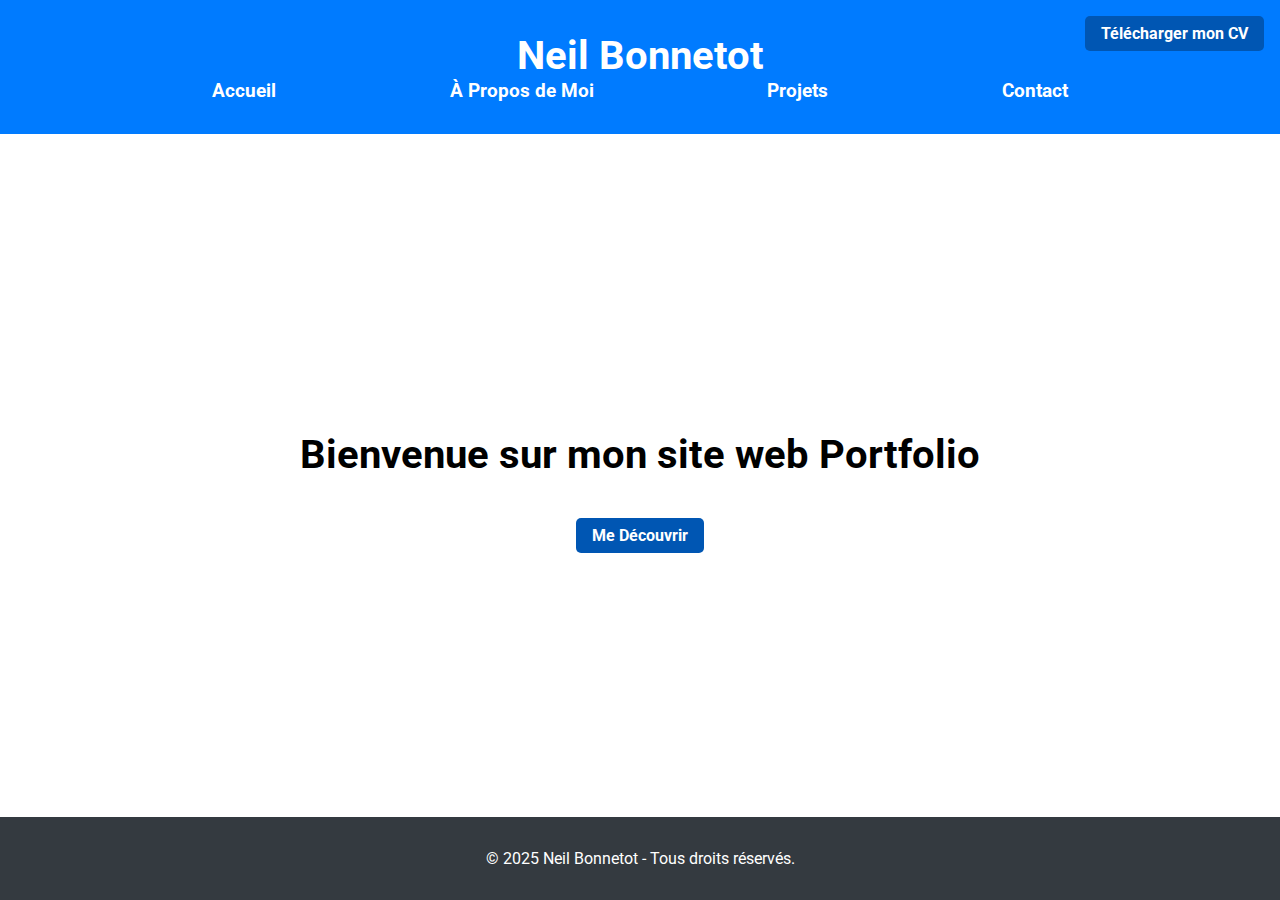
<file: index.html>
<!DOCTYPE html>
<html lang="fr">
<head>
    <meta charset="UTF-8">
    <meta name="viewport" content="width=device-width, initial-scale=1.0">
    <title>Site Vitrine</title>
    <link rel="stylesheet" href="index.css">
    <link href="https://fonts.googleapis.com/css2?family=Roboto:wght@400;700&display=swap" rel="stylesheet">
</head>
<body>
    <header class="header">
        <a href="Cv_bonnetot.pdf" download class="btn cv-btn">Télécharger mon CV</a>
        <div class="header-content">
            <h1>Neil Bonnetot</h1>
        </div>
        <nav class="nav">
            <ul>
                <li><a href="index.html">Accueil</a></li>
                <li><a href="about.html">À Propos de Moi</a></li>
                <li><a href="projets.html">Projets</a></li>
                <li><a href="contact.html" >Contact</a></li>
            </ul>
        </nav>
    </header>
    
    <main class="main-content">
        <section id="hero" class="hero">
            <h2>Bienvenue sur mon site web Portfolio </h2>
            <a href="about.html" class="btn">Me Découvrir</a>
        </section>
    </main>
    
    <footer class="footer">
        <p>&copy; 2025 Neil Bonnetot - Tous droits réservés.</p>
    </footer>
</body>
</html>
</file>
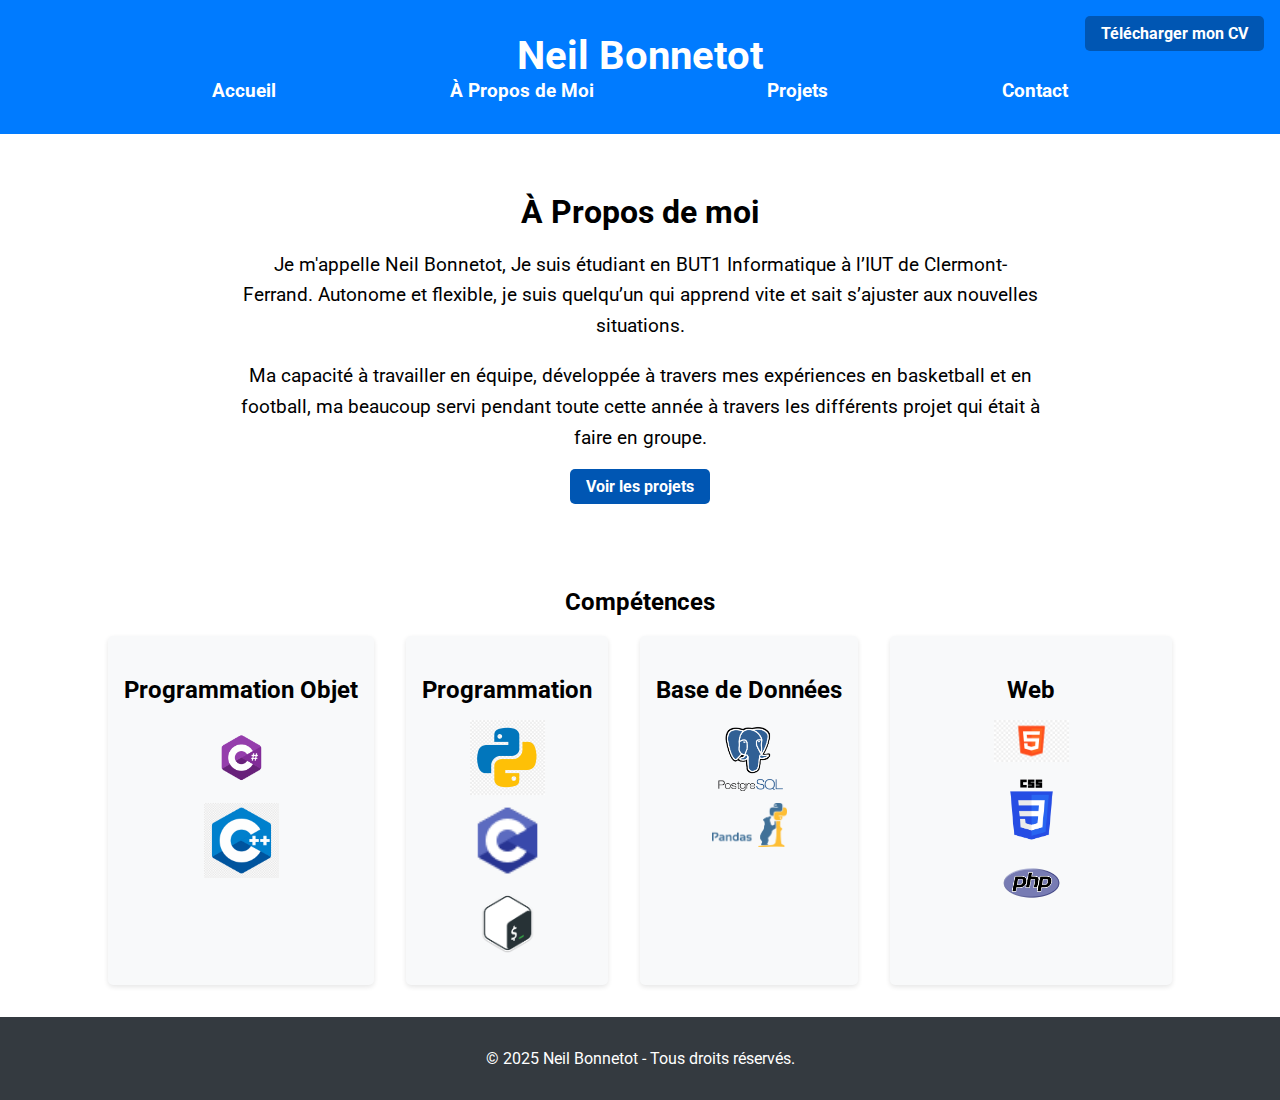
<file: about.html>
<!DOCTYPE html>
<html lang="fr">
<head>
    <meta charset="UTF-8">
    <meta name="viewport" content="width=device-width, initial-scale=1.0">
    <title>À Propos</title>
    <link rel="stylesheet" href="about.css">
    <link href="https://fonts.googleapis.com/css2?family=Roboto:wght@400;700&display=swap" rel="stylesheet">
</head>
<body>
    <header class="header">
        <a href="Cv_bonnetot.pdf" download class="btn cv-btn">Télécharger mon CV</a>
        <div class="header-content">
            <h1>Neil Bonnetot</h1>
        </div>
        <nav class="nav">
            <ul>
                <li><a href="index.html">Accueil</a></li>
                <li><a href="about.html">À Propos de Moi</a></li>
                <li><a href="projets.html">Projets</a></li>
                <li><a href="contact.html" >Contact</a></li>
            </ul>
        </nav>
    </header>
    
    <main class="main-content">
        <section id="about" class="about">
            <h2>À Propos de moi</h2>
            <p>Je m'appelle Neil Bonnetot, Je suis étudiant en BUT1 Informatique à l’IUT de Clermont-Ferrand. Autonome et flexible, 
                je suis quelqu’un qui apprend vite et sait s’ajuster aux nouvelles situations. </p>
            <p>Ma capacité à travailler en équipe, 
                développée à travers mes expériences en basketball et en football, 
                ma beaucoup servi pendant toute cette année à travers les différents projet qui était à faire en groupe.</p>
            <a href="projets.html" class="btn projets-btn">Voir les projets</a>
        </section>
        
        <section id="skills" class="skills">
            <h2>Compétences</h2>
            <div class="skills-grid">
                <div class="skill">
                    <h3>Programmation Objet</h3>
                    <ul>
                        <li><img src="image/1_eAO0V-jmx9_DaZdtVbs1Gw.png"/></li>
                        <li><img src="image/c++.png"/></li>
                        
                    </ul>
                </div>
                <div class="skill">
                    <h3>Programmation</h3>
                    <ul>
                        <li><img src="image/python.png"/></li>
                        <li><img src="image/c.png"/></li>
                        <li><img src="image/shell.png"/></li>
                        
                    </ul>
                </div>
                <div class="skill">
                    <h3>Base de Données</h3>
                    <ul>
                        <li><img src="image/sql.png"/></li>
                        <li><img src="image/panda.png"/></li>
                        
                    </ul>
                </div>
                <div class="skill web">
                    <h3>Web</h3>
                    <ul>
                        <li><img src="image/html-5.png"/></li>
                        <li><img src="image/css.png"/></li>
                        <li><img src="image/php.png"/></li>
                    </ul>
                </div>
            </div>
        </section>
    </main>
    
    <footer class="footer">
        <p>&copy; 2025 Neil Bonnetot - Tous droits réservés.</p>
    </footer>
</body>
</html>
</file>
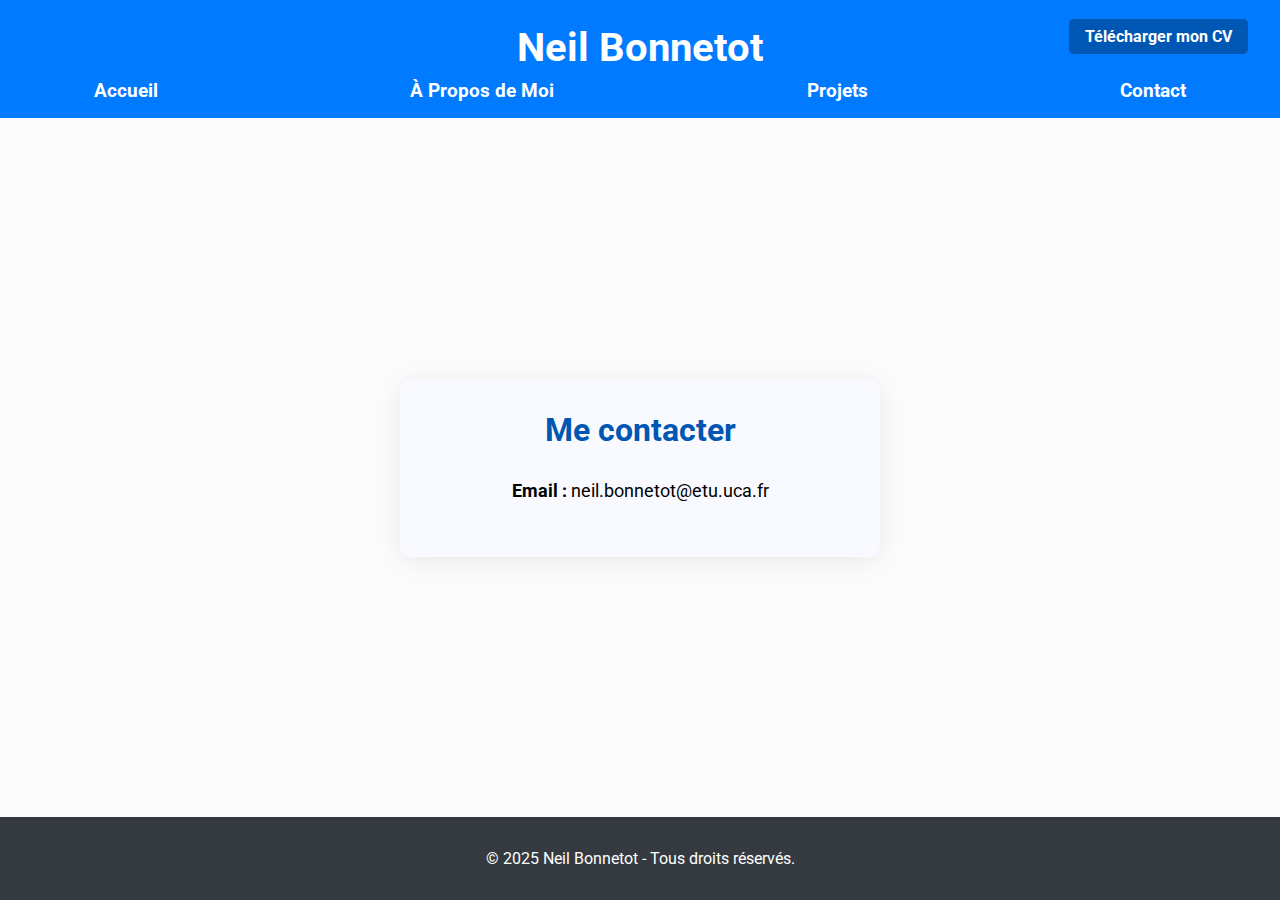
<file: contact.html>
<!DOCTYPE html>
<html lang="fr">
<head>
    <meta charset="UTF-8">
    <meta name="viewport" content="width=device-width, initial-scale=1.0">
    <title>Contact - Neil Bonnetot</title>
    
    <link rel="stylesheet" href="contact.css">
    <link href="https://fonts.googleapis.com/css2?family=Roboto:wght@400;700&display=swap" rel="stylesheet">
</head>
<body>
    <header class="header">
        <a href="Cv_bonnetot.pdf" download class="btn cv-btn">Télécharger mon CV</a>
        <div class="header-content">
            <h1>Neil Bonnetot</h1>
        </div>
        <nav class="nav">
            <ul>
                <li><a href="index.html">Accueil</a></li>
                <li><a href="about.html">À Propos de Moi</a></li>
                <li><a href="projets.html">Projets</a></li>
                <li><a href="contact.html" >Contact</a></li>
            </ul>
        </nav>
    </header>

    <main class="main-content contact-main">
        <section class="contact-center">
            <h2>Me contacter</h2>
            <ul>
                <li>
                    <strong>Email :</strong> neil.bonnetot@etu.uca.fr
                </li>
                
            </ul>
        </section>
    </main>

    <footer class="footer">
        <p>&copy; 2025 Neil Bonnetot - Tous droits réservés.</p>
    </footer>
</body>
</html>
</file>
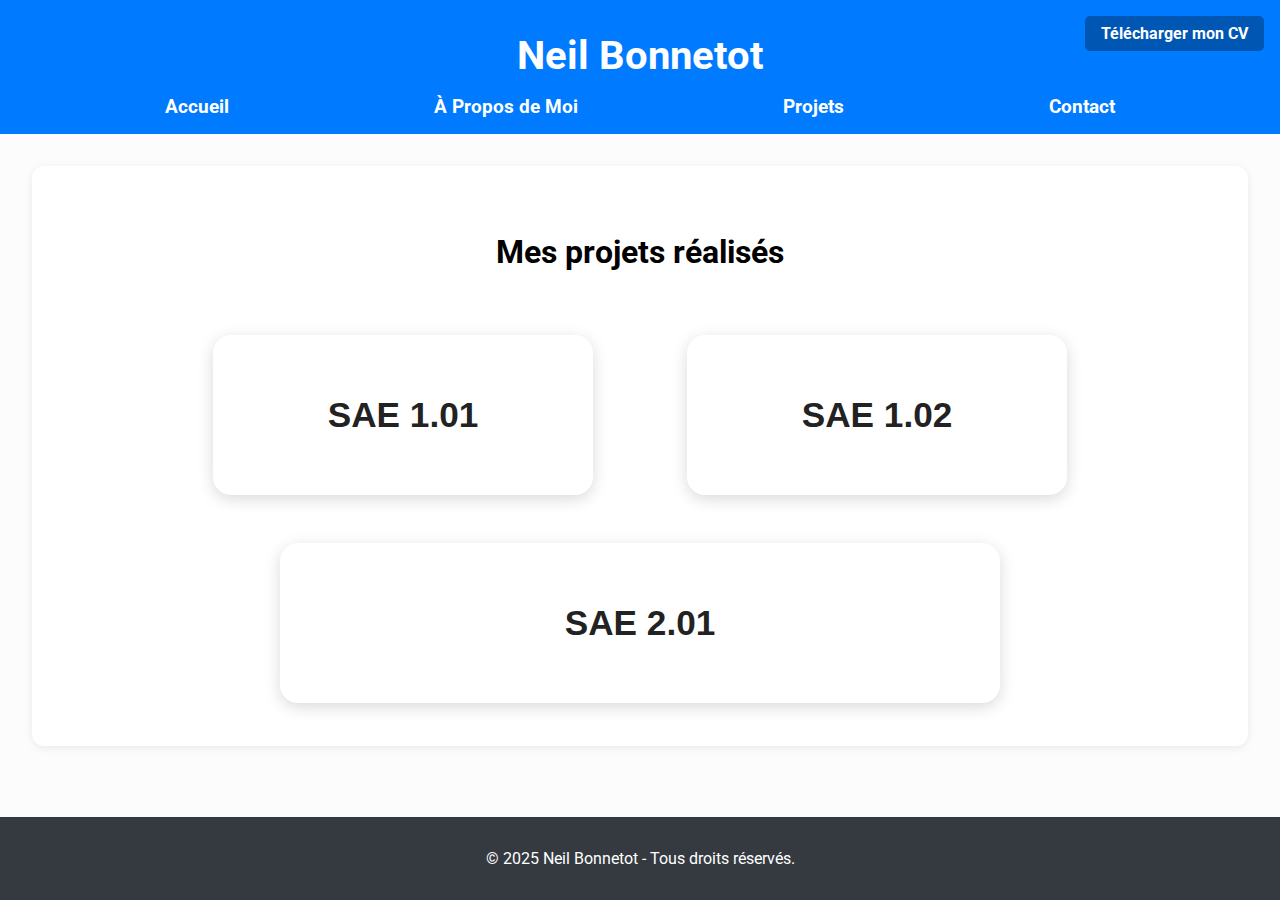
<file: projets.html>
<!DOCTYPE html>
<html lang="fr">
<head>
    <meta charset="UTF-8">
    <meta name="viewport" content="width=device-width, initial-scale=1.0">
    <title>Projets</title>
   
    <link rel="stylesheet" href="projets.css">
    <link href="https://fonts.googleapis.com/css2?family=Roboto:wght@400;700&display=swap" rel="stylesheet">
</head>
<body>
    <header>
        <a href="Cv_bonnetot.pdf" download class="btn cv-btn">Télécharger mon CV</a>
        <h1>Neil Bonnetot</h1>
        <nav>
            <ul>
                <li><a href="index.html">Accueil</a></li>
                <li><a href="about.html">À Propos de Moi</a></li>
                <li><a href="projets.html">Projets</a></li>
                <li><a href="contact.html" >Contact</a></li>
            </ul>
        </nav>
    </header>
    
    <section id="about">
        <h2 id="projet">Mes projets réalisés</h2>
        <div class="sae-grid">
            <button id="sae1-btn" class="sae-btn">SAE 1.01</button>
            <button id="sae2-btn" class="sae-btn">SAE 1.02</button>
            <button id="sae3-btn" class="sae-btn">SAE 2.01</button>
        </div>

        
        <div id="sae1-modal" class="modal">
            <div class="modal-content">
                <span class="close">&times;</span>
                <p>
                    La SAE 1.01 consistait à faire une application console (programmer en C), en groupe de 2, pour une université qui voulais gérer les stages de ses étudiant. 
                    Cette SAE rentre dans la compétence " Développer des applications informatiques simples ".
                </p>
                <div class="sae-images">
                    <img src="image/1ere (1).png" alt="SAE 1.01 Screenshot" class="sae-image">
                    <img src="image/1ere (2).png" alt="SAE 1.01 Screenshot" class="sae-image">
                    <img src="image/1ere (3).png" alt="SAE 1.01 Screenshot" class="sae-image">
                    <img src="image/1ere (4).png" alt="SAE 1.01 Screenshot" class="sae-image">
                </div>
            </div>
        </div>
        
        <div id="sae2-modal" class="modal">
            <div class="modal-content">
                <span class="close">&times;</span>
                <p>
                    La SAE 1.02 était axée sur sur un jeu tour à tour coder en C et jouable dans la console.
                    le joueur incarne un chevalier qui combat différents montres au pierre,feuille,ciseaux.
                    Nous étions en groupe de 2. Le jeu devais sauvegarder le joueur, les montres et la partie.
                    Cette SAE rentre dans la compétence " Appréhender et construire des algorithmes ".
                </p>
                <div class="sae-images">
                    <img src="image/2eme (1).png" alt="SAE 1.02 Screenshot" class="sae-image">
                    <img src="image/2eme (2).png" alt="SAE 1.02 Screenshot" class="sae-image">
                    <img src="image/2eme (3).png" alt="SAE 1.02 Screenshot" class="sae-image">
                    <img src="image/2eme (4).png" alt="SAE 1.02 Screenshot" class="sae-image">
                </div>
            </div>
        </div>
       
        <div id="sae3-modal" class="modal">
            <div class="modal-content">
                <span class="close">&times;</span>
                <p>
                    La SAE2.01 consistait à créer une version numérique du jeu de société Reversi. Dans cette SAE, nous avons développé le jeu en .NET MAUI, en utilisant le language de codage XAML pour l’interface et C# pour la logique du jeu.
                     Nous avons travaillé en équipe de 3, pour ma part j’ai participé à la conception de l’interface graphique en créant le thème général du jeu ainsi que les pages de crédit, de règles et de jeu.
                    En plus du développement, j’ai également participé à la création des personas et des user stories, ce qui a permis de mieux définir les attentes des utilisateurs et d’orienter le développement de l’application. 
                    J'ai aussi fait le binding de la page de jeu qui à permis de rendre le jeu jouable en graphique.
                </p>
                <div class="sae-images">
                    <img src="image/3eme (2).png" alt="SAE 2.01 Screenshot" class="sae-image">
                    <img src="image/3eme (3).png" alt="SAE 2.01 Screenshot" class="sae-image">
                    <img src="image/3eme (4).png" alt="SAE 2.01 Screenshot" class="sae-image">
                    <img src="image/3eme (1).png" alt="SAE 2.01 Screenshot" class="sae-image">
                </div>
            </div>
        </div>
    </section>

    <script>
    function openModal(modalId) {
        document.getElementById(modalId).style.display = 'block';
    }
    function closeModal(modalId) {
        document.getElementById(modalId).style.display = 'none';
    }

    document.getElementById('sae1-btn').onclick = function() { openModal('sae1-modal'); };
    document.getElementById('sae2-btn').onclick = function() { openModal('sae2-modal'); };
    document.getElementById('sae3-btn').onclick = function() { openModal('sae3-modal'); };

    document.querySelectorAll('.modal .close').forEach(function(closeBtn, idx) {
        closeBtn.onclick = function() {
            closeBtn.closest('.modal').style.display = 'none';
        };
    });
    window.onclick = function(event) {
        document.querySelectorAll('.modal').forEach(function(modal) {
            if (event.target === modal) {
                modal.style.display = 'none';
            }
        });
    };
    </script>

<footer>
        <p>&copy; 2025 Neil Bonnetot - Tous droits réservés.</p>
</footer>
</body>
</html>
</file>
<file: index.css>
body {
    font-family: 'Roboto', sans-serif;
    margin: 0;
    padding: 0;
    box-sizing: border-box;
    display: flex;
    flex-direction: column;
    min-height: 100vh;
}

.header {
    background-color: #007BFF;
    color: white;
    text-align: center;
    padding: 2rem 1rem;
    position: relative; 
}

.cv-btn {
    position: absolute;
    top: 1rem;
    right: 1rem;
    background-color: #0056b3;
    color: white;
    padding: 0.5rem 1rem;
    border-radius: 5px;
    text-decoration: none;
    font-weight: bold;
    transition: background-color 0.3s ease; 
}

.cv-btn:hover {
    background-color: #003d80; 
}

.header h1 {
    font-size: 2.5rem;
    margin: 0;
}

.nav ul {
    list-style: none;
    padding: 0;
    display: flex;
    justify-content: space-around; 
    gap: 2rem; 
    width: 80%; 
    margin: 0 auto; 
}

.nav a {
    color: white;
    text-decoration: none;
    font-weight: bold;
    font-size: 1.2rem; 
    position: relative;
    transition: transform 0.3s ease, width 0.3s ease;
}

.nav a:hover {
    transform: scale(1.1); 
}

.nav a::after {
    content: '';
    position: absolute;
    bottom: -5px;
    left: 0;
    width: 0;
    height: 2px;
    background-color: white; 
    transition: width 0.3s ease;
}

.nav a:hover::after {
    width: 100%; 
}

.main-content {
    flex: 1;
    display: flex;
    flex-direction: column;
    justify-content: center;
    align-items: center;
}

.hero {
    text-align: center;
    padding: 4rem 1rem; 
    background-color: transparent; 
    width: 100%; 
}

.hero h2 {
    font-size: 2.5rem; 
    margin-bottom: 1.5rem;
}

.hero .btn {
    margin-top: 1rem;
}

.footer {
    text-align: center;
    padding: 1rem;
    background-color: #343a40;
    color: white;
}

.btn {
    display: inline-block;
    background-color: #0056b3;
    color: white;
    padding: 0.5rem 1rem;
    border-radius: 5px;
    text-decoration: none;
    font-weight: bold;
    transition: background-color 0.3s ease; 
}

.btn:hover {
    background-color: #003d80; 
}

.contact-form {
    display: flex;
    flex-direction: column;
    gap: 1rem;
    max-width: 400px;
    margin: 0 auto;
}

.contact-form label {
    font-weight: bold;
}

.contact-form input,
.contact-form textarea {
    padding: 0.5rem;
    border: 1px solid #ccc;
    border-radius: 4px;
    font-family: inherit;
    font-size: 1rem;
}

.contact-form button {
    align-self: flex-start;
}

.main-content.contact-main {
    display: flex;
    flex-direction: row;
    justify-content: space-between;
    align-items: flex-start;
    padding: 2rem;
}

.contact-section {
    flex: 2;
    margin-right: 2rem;
}

.contact-aside {
    flex: 1;
    background-color: #f8f9fa;
    padding: 1rem;
    border-radius: 5px;
}

.contact-aside h3 {
    margin-top: 0;
}

.contact-aside ul {
    list-style: none;
    padding: 0;
}

.contact-aside li {
    margin-bottom: 1rem;
}

.contact-aside a {
    color: #007BFF;
    text-decoration: none;
}

.contact-aside a:hover {
    text-decoration: underline;
}


.contact-main {
    display: flex;
    justify-content: center;
    align-items: center;
    min-height: 60vh;
    padding: 0;
    width: 100%;
}

.contact-center {
    background: #f8faff;
    padding: 2rem 2.5rem;
    border-radius: 12px;
    box-shadow: 0 4px 24px rgba(0,0,0,0.07);
    min-width: 300px;
    max-width: 400px;
    width: 100%;
    text-align: center;
}

.contact-center h2 {
    color: #0056b3;
    margin-top: 0;
}

.contact-center ul {
    list-style: none;
    padding: 0;
    margin: 2rem 0 0 0;
}

.contact-center li {
    margin-bottom: 1.5rem;
    font-size: 1.1rem;
}

.contact-center a {
    color: #007BFF;
    text-decoration: none;
    word-break: break-all;
}

.contact-center a:hover {
    text-decoration: underline;
}
</file>
<file: about.css>
body {
    font-family: 'Roboto', sans-serif;
    margin: 0;
    padding: 0;
    box-sizing: border-box;
    display: flex;
    flex-direction: column;
    min-height: 100vh;
}

.header {
    background-color: #007BFF;
    color: white;
    text-align: center;
    padding: 2rem 1rem;
    position: relative; /* Enable positioning for child elements */
}

.cv-btn {
    position: absolute;
    top: 1rem;
    right: 1rem;
    background-color: #0056b3;
    color: white;
    padding: 0.5rem 1rem;
    border-radius: 5px;
    text-decoration: none;
    font-weight: bold;
    transition: background-color 0.3s ease; /* Smooth hover effect */
}

.cv-btn:hover {
    background-color: #003d80; /* Darker blue on hover */
}

.header h1 {
    font-size: 2.5rem;
    margin: 0;
}

.header p {
    font-size: 1.2rem;
    margin: 1rem 0;
}

.nav ul {
    list-style: none;
    padding: 0;
    display: flex;
    justify-content: space-around; /* Spread items evenly */
    gap: 2rem; /* Increase spacing between menu items */
    width: 80%; /* Make the menu wider */
    margin: 0 auto; /* Center the menu */
}

.nav a {
    color: white;
    text-decoration: none;
    font-weight: bold;
    font-size: 1.2rem; /* Increased font size */
    position: relative;
    transition: transform 0.3s ease, width 0.3s ease;
}

.nav a:hover {
    transform: scale(1.1); /* Enlarge the text slightly */
}

.nav a::after {
    content: '';
    position: absolute;
    bottom: -5px;
    left: 0;
    width: 0;
    height: 2px;
    background-color: white; /* White color for the underline */
    transition: width 0.3s ease;
}

.nav a:hover::after {
    width: 100%; /* Expand the underline to the full width of the text */
}

.btn {
    display: inline-block;
    background-color: #0056b3;
    color: white;
    padding: 0.5rem 1rem;
    border-radius: 5px;
    text-decoration: none;
    font-weight: bold;
    transition: background-color 0.3s ease; /* Smooth hover effect */
}

.btn:hover {
    background-color: #003d80; /* Darker blue on hover */
}

.main-content {
    flex: 1;
    display: flex;
    flex-direction: column;
    justify-content: center;
    align-items: center;
}

.hero {
    text-align: center;
    padding: 4rem 1rem; /* Increased padding for a larger section */
    background-color: transparent; /* Remove gray background */
    width: 100%; /* Ensure the section spans the full width */
}

.hero h2 {
    font-size: 2.5rem; /* Larger font size for emphasis */
    margin-bottom: 1.5rem;
}

.hero .btn {
    margin-top: 1rem;
}

.about {
    text-align: center; /* Center the text */
    padding: 2rem 1rem; /* Add spacing for readability */
    max-width: 800px; /* Limit the width for better layout */
    margin: 0 auto; /* Center the section horizontally */
}

.about h2 {
    font-size: 2rem; /* Make the heading larger */
    margin-bottom: 1rem;
}

.about p {
    font-size: 1.2rem; /* Increase font size for readability */
    line-height: 1.6; /* Improve line spacing */
    margin-bottom: 1rem;
}

.skills {
    text-align: center;
    padding: 2rem 1rem;
}

.skills-grid {
    display: flex;
    justify-content: center;
    gap: 2rem;
}

.skill {
    background-color: #f8f9fa; /* Gray background */
    padding: 1rem;
    border-radius: 5px;
    width: auto; /* Automatically adjust width based on content */
    text-align: left; /* Align text to the left */
    box-shadow: 0 2px 5px rgba(0, 0, 0, 0.1); /* Add a subtle shadow for better visibility */
}

.skill.web {
    text-align: center; /* Center the content inside the Web section */
    width: 250px; /* Slightly wider for better layout */
}

.skill h3 {
    margin-bottom: 1rem;
    font-size: 1.5rem; /* Slightly larger heading */
}

.skill ul {
    margin: 0;
    padding: 0;
    list-style: none; /* Remove default list styling */
}

.skill li {
    margin-bottom: 0.5rem; /* Add spacing between list items */
}

.skill img {
    width: 75px; /* Set a maximum width for the images */
    height: auto; /* Maintain aspect ratio */
    display: block; /* Ensure the image is treated as a block element */
    margin: 0 auto; /* Center the image horizontally */
}

/* Remove the .contact styles */
.contact {
    display: none; /* Optional: Ensure no remnants of the section are visible */
}

.footer {
    text-align: center;
    padding: 1rem;
    background-color: #343a40;
    color: white;
}
</file>
<file: contact.css>
body {
    font-family: 'Roboto', sans-serif;
    margin: 0;
    padding: 0;
    box-sizing: border-box;
    min-height: 100vh;
    background: #fcfbfc;
    display: flex;
    flex-direction: column;
}


.header {
    background-color: #007BFF;
    color: white;
    padding: 1.5rem 0 1rem 0;
    text-align: center;
    position: relative;
}

.header-content {
    margin-bottom: 0.5rem;
}

.header h1 {
    margin: 0;
    font-size: 2.5rem;
    font-weight: 700;
}

.cv-btn {
    position: absolute;
    top: 1.2rem;
    right: 2rem;
    background-color: #3867d6;
    color: white;
    padding: 0.5rem 1rem;
    border-radius: 7px;
    text-decoration: none;
    font-weight: bold;
    transition: background-color 0.3s;
    font-size: 1rem;
    border: none;
}

.cv-btn:hover {
    background-color: #003d80;
}

.nav {
    margin-top: 0.5rem;
}

.nav ul {
    display: flex;
    justify-content: space-around;
    gap: 4rem;
    list-style: none;
    padding: 0;
    margin: 0 auto;
}

.nav a {
    color: white;
    text-decoration: none;
    font-weight: bold;
    font-size: 1.2rem;
    position: relative;
    transition: transform 0.3s, width 0.3s;
}

.nav a:hover {
    transform: scale(1.1);
}

.nav a.active {
    text-decoration: none;
}

.nav a::after {
    content: '';
    position: absolute;
    bottom: -5px;
    left: 0;
    width: 0;
    height: 2px;
    background-color: white;
    transition: width 0.3s;
}

.nav a:hover::after {
    width: 100%;
}


.footer {
    text-align: center;
    padding: 1rem;
    background-color: #343a40;
    color: white;
    margin-top: auto;
}

.btn {
    display: inline-block;
    background-color: #0056b3;
    color: white;
    padding: 0.5rem 1rem;
    border-radius: 5px;
    text-decoration: none;
    font-weight: bold;
    transition: background-color 0.3s;
    border: none;
}

.btn:hover {
    background-color: #003d80;
}

.main-content.contact-main {
    flex: 1;
    display: flex;
    justify-content: center;
    align-items: center;
    min-height: 70vh;
    width: 100%;
    padding: 0;
}

.contact-center {
    background: #f8faff;
    padding: 2rem 2.5rem;
    border-radius: 12px;
    box-shadow: 0 4px 24px rgba(0,0,0,0.07);
    min-width: 300px;
    max-width: 400px;
    width: 100%;
    text-align: center;
    margin: 0 auto;
}

.contact-center h2 {
    color: #0056b3;
    margin-top: 0;
    margin-bottom: 2rem;
    font-size: 2rem;
    font-weight: 700;
}

.contact-center ul {
    list-style: none;
    padding: 0;
    margin: 0;
}

.contact-center li {
    margin-bottom: 1.5rem;
    font-size: 1.1rem;
}

.contact-center a {
    color: #007BFF;
    text-decoration: none;
    word-break: break-all;
}

.contact-center a:hover {
    text-decoration: underline;
}
</file>
<file: projets.css>
body {
    font-family: 'Roboto', sans-serif;
    margin: 0;
    padding: 0;
    box-sizing: border-box;
    display: flex;
    flex-direction: column;
    min-height: 100vh;
    background: #fcfcfc;
}

header {
    background-color: #007BFF;
    color: white;
    text-align: center;
    padding: 2rem 1rem 1rem 1rem;
    position: relative;
}

header h1 {
    font-size: 2.5rem;
    margin: 0;
}

.cv-link {
    position: absolute;
    top: 1rem;
    right: 1rem;
}

.cv-image {
    width: 44px;
    height: 44px;
    border-radius: 5px;
    background: #0056b3;
    padding: 4px;
}

nav ul {
    list-style: none;
    padding: 0;
    display: flex;
    justify-content: space-around;
    gap: 2rem;
    margin: 1rem auto 0 auto;
    width: 90%;
}

nav a {
    color: white;
    text-decoration: none;
    font-weight: bold;
    font-size: 1.2rem;
    position: relative;
    transition: transform 0.3s ease, width 0.3s ease;
}

nav a:hover {
    transform: scale(1.1);
}

nav a::after {
    content: '';
    position: absolute;
    bottom: -5px;
    left: 0;
    width: 0;
    height: 2px;
    background-color: white;
    transition: width 0.3s ease;
}

nav a:hover::after {
    width: 100%;
}

section {
    max-width: 900px;
    margin: 2rem auto;
    background: white;
    border-radius: 8px;
    box-shadow: 0 2px 8px rgba(0,0,0,0.05);
    padding: 2rem;
}

#about {
    width: 90vw;
    max-width: 1400px;
    height : 500px;
    margin: 2rem auto 1.5rem auto;
    background: white;
    border-radius: 12px;
    box-shadow: 0 2px 8px rgba(0,0,0,0.08);
    padding: 2.5rem 2rem;
    display: flex;
    flex-direction: column;
    align-items: center;
    justify-content: flex-start;
}

#about h2, #contact h2 {
    font-size: 2rem;
    margin-bottom: 1rem;
    text-align: center;
}

#about p {
    font-size: 1.1rem;
    line-height: 1.7;
    margin-bottom: 0;
    text-align: justify;
}

#contact {
    text-align: center;
}

.contact-btn {
    display: inline-block;
    background-color: #0056b3;
    color: white;
    padding: 0.5rem 1rem;
    border-radius: 5px;
    text-decoration: none;
    font-weight: bold;
    margin-top: 1rem;
    transition: background-color 0.3s ease;
}

.contact-btn:hover {
    background-color: #003d80;
}

footer {
    text-align: center;
    padding: 1rem;
    background-color: #343a40;
    color: white;
    margin-top: auto;
}

.btn.cv-btn {
    position: absolute;
    top: 1rem;
    right: 1rem;
    background-color: #0056b3;
    color: white;
    padding: 0.5rem 1rem;
    border-radius: 5px;
    text-decoration: none;
    font-weight: bold;
    transition: background-color 0.3s ease;
    z-index: 10;
}

.btn.cv-btn:hover {
    background-color: #003d80;
}

.sae-grid {
    display: grid;
    grid-template-columns: 1fr 1fr;
    grid-template-rows: auto auto;
    gap: 3rem;
    justify-items: center;
    align-items: center;
    max-width: 900px;
    width: 100%;
    margin: 3rem auto;
}

.sae-grid .sae-btn {
    width: 100%;
    max-width: 380px;
    height: 160px;
    font-size: 2.2rem;
}

.sae-grid .sae-btn:nth-child(3) {
    grid-column: 1 / span 2;
    width: 80%;
    max-width: 800px;
    justify-self: center;
}

.sae-btn {
    width: 220px;
    height: 90px;
    background: #fff;
    color: #222;
    font-size: 1.5rem;
    font-weight: bold;
    border: none;
    border-radius: 18px;
    cursor: pointer;
    box-shadow: 0 4px 16px rgba(0,0,0,0.15);
    transition: background 0.2s, color 0.2s, box-shadow 0.2s;
    display: flex;
    align-items: center;
    justify-content: center;
}
.sae-btn:hover {
    background: #f0f0f0;
    color: #007BFF;
    box-shadow: 0 8px 24px rgba(0,0,0,0.18);
}

@media (max-width: 700px) {
    .sae-grid {
        grid-template-columns: 1fr;
    }
    .sae-grid .sae-btn:nth-child(3) {
        grid-column: 1;
        width: 100%;
    }
}

.modal {
    display: none;
    position: fixed;
    z-index: 1000;
    left: 0; top: 0; width: 100vw; height: 100vh;
    background: rgba(0,0,0,0.4);
}

.modal-content {
    background: #fff;
    margin: 5vh auto;
    padding: 2rem;
    border-radius: 10px;
    width: 90%;
    max-width: 700px;
    max-height: 90vh;
    overflow-y: auto;
    position: relative;
    box-shadow: 0 2px 16px rgba(0,0,0,0.2);
}

.modal .close {
    position: absolute;
    top: 1rem;
    right: 1.5rem;
    font-size: 2rem;
    color: #333;
    cursor: pointer;
}

.sae-images {
    display: flex;
    flex-wrap: wrap;
    gap: 1.5rem;
    justify-content: center;
    margin-top: 1.5rem;
}

.sae-image {
    max-width: 340px;
    width: 100%;
    height: auto;
    border-radius: 8px;
    box-shadow: 0 2px 8px rgba(0,0,0,0.10);
    background: #222;
}
</file>
